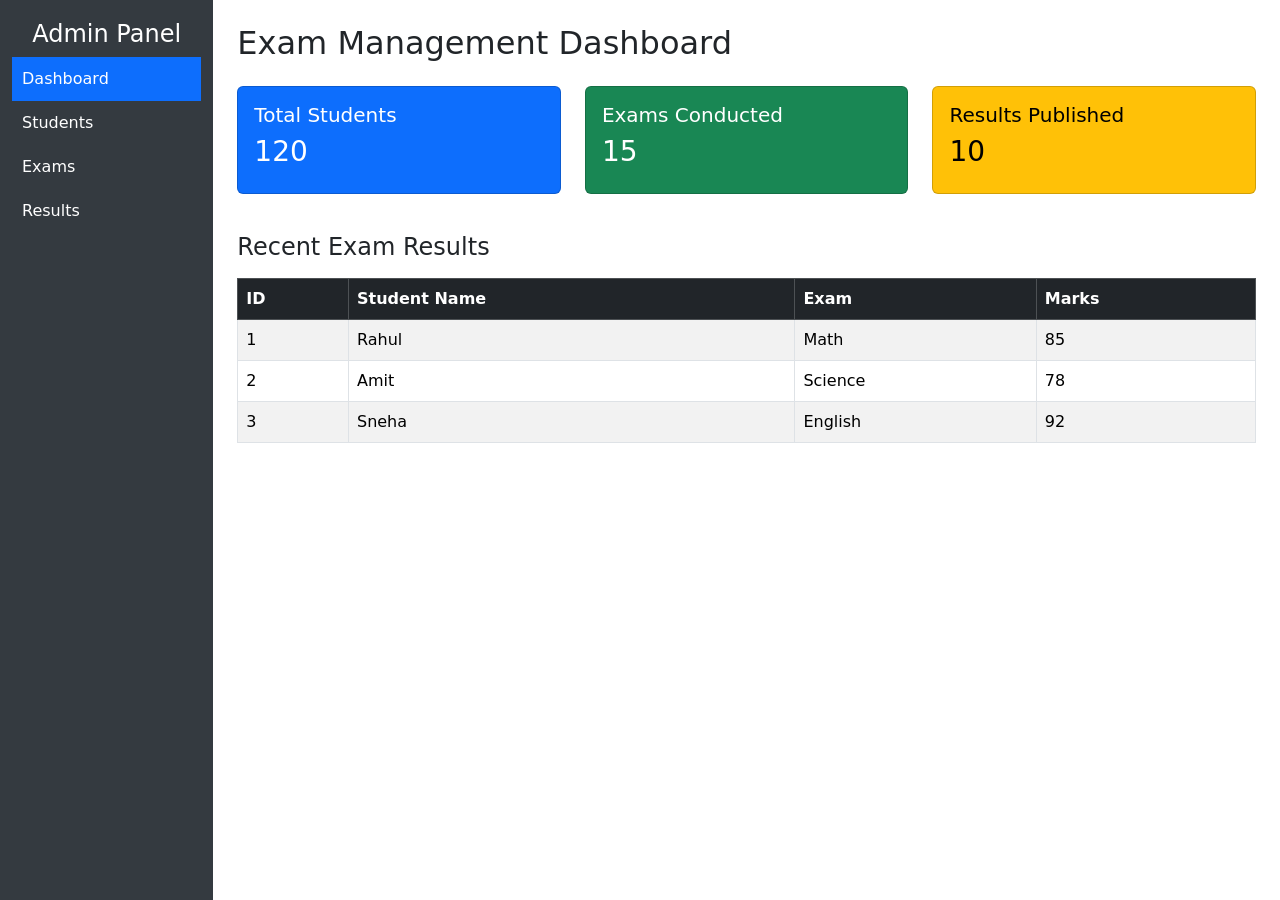
<file: chit_1/index.html>
<!DOCTYPE html>
<html lang="en">
<head>
    <meta charset="UTF-8">
    <title>Exam Admin Dashboard</title>

    <!-- Bootstrap CDN -->
    <link href="https://cdn.jsdelivr.net/npm/bootstrap@5.3.0/dist/css/bootstrap.min.css" rel="stylesheet">

    <style>
        body {
            overflow-x: hidden;
        }

        /* Sidebar */
        .sidebar {
            height: 100vh;
            background-color: #343a40;
            color: white;
            padding-top: 20px;
        }

        .sidebar a {
            color: white;
            display: block;
            padding: 10px;
            text-decoration: none;
        }

        .sidebar a:hover {
            background-color: #495057;
        }

        /* Cards spacing */
        .card {
            margin-bottom: 15px;
        }
    </style>
</head>

<body>

<div class="container-fluid">
    <div class="row">

        <!-- Sidebar -->
        <div class="col-md-2 sidebar">
            <h4 class="text-center">Admin Panel</h4>
            <a href="#"  class="nav-link active bg-primary text-white"  >Dashboard</a>
            <a href="#">Students</a>
            <a href="#">Exams</a>
            <a href="#">Results</a>
        </div>

        <!-- Main Content -->
        <div class="col-md-10 p-4">

            <h2>Exam Management Dashboard</h2>

            <!-- Cards Section -->
            <div class="row mt-4">
                <div class="col-md-4">
                    <div class="card text-bg-primary">
                        <div class="card-body">
                            <h5>Total Students</h5>
                            <h3>120</h3>
                        </div>
                    </div>
                </div>

                <div class="col-md-4">
                    <div class="card text-bg-success">
                        <div class="card-body">
                            <h5>Exams Conducted</h5>
                            <h3>15</h3>
                        </div>
                    </div>
                </div>

                <div class="col-md-4">
                    <div class="card text-bg-warning">
                        <div class="card-body">
                            <h5>Results Published</h5>
                            <h3>10</h3>
                        </div>
                    </div>
                </div>
            </div>

            <!-- Table Section -->
            <div class="mt-4">
                <h4>Recent Exam Results</h4>

                <table class="table table-bordered table-striped mt-3">
                    <thead class="table-dark">
                        <tr>
                            <th>ID</th>
                            <th>Student Name</th>
                            <th>Exam</th>
                            <th>Marks</th>
                        </tr>
                    </thead>

                    <tbody>
                        <tr>
                            <td>1</td>
                            <td>Rahul</td>
                            <td>Math</td>
                            <td>85</td>
                        </tr>
                        <tr>
                            <td>2</td>
                            <td>Amit</td>
                            <td>Science</td>
                            <td>78</td>
                        </tr>
                        <tr>
                            <td>3</td>
                            <td>Sneha</td>
                            <td>English</td>
                            <td>92</td>
                        </tr>
                    </tbody>
                </table>

            </div>

        </div>
    </div>
</div>

</body>
</html>
</file>
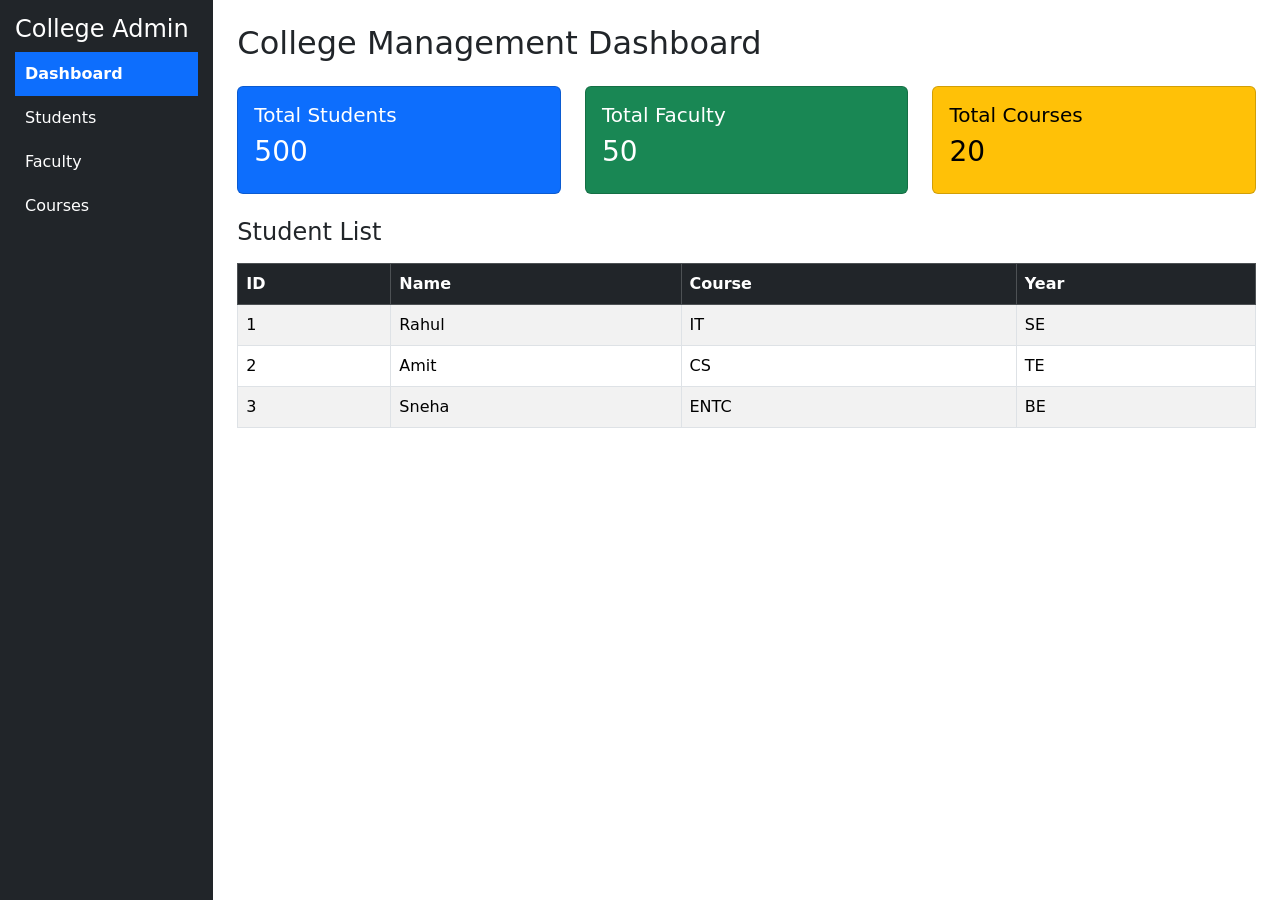
<file: chit_12/index.html>
<!DOCTYPE html>
<html lang="en">
<head>
    <meta charset="UTF-8">
    <title>College Admin Dashboard</title>

    <!-- Bootstrap CDN -->
    <link href="https://cdn.jsdelivr.net/npm/bootstrap@5.3.0/dist/css/bootstrap.min.css" rel="stylesheet">

    <style>
        .sidebar {
            height: 100vh;
            background-color: #212529;
            color: white;
            padding: 15px;
        }

        .sidebar a {
            display: block;
            color: white;
            padding: 10px;
            text-decoration: none;
        }

        .sidebar a:hover {
            background-color: #0d6efd;
        }

        .sidebar a.active {
            background-color: #0d6efd;
            font-weight: bold;
        }
    </style>
</head>

<body>

<div class="container-fluid">
    <div class="row">

        <!-- Sidebar -->
        <div class="col-md-2 sidebar">
            <h4>College Admin</h4>
            <a href="#" class="active">Dashboard</a>
            <a href="#">Students</a>
            <a href="#">Faculty</a>
            <a href="#">Courses</a>
        </div>

        <!-- Main Content -->
        <div class="col-md-10 p-4">

            <h2>College Management Dashboard</h2>

            <!-- Cards -->
            <div class="row mt-4">

                <div class="col-md-4">
                    <div class="card text-bg-primary">
                        <div class="card-body">
                            <h5>Total Students</h5>
                            <h3>500</h3>
                        </div>
                    </div>
                </div>

                <div class="col-md-4">
                    <div class="card text-bg-success">
                        <div class="card-body">
                            <h5>Total Faculty</h5>
                            <h3>50</h3>
                        </div>
                    </div>
                </div>

                <div class="col-md-4">
                    <div class="card text-bg-warning">
                        <div class="card-body">
                            <h5>Total Courses</h5>
                            <h3>20</h3>
                        </div>
                    </div>
                </div>

            </div>

            <!-- Table -->
            <div class="mt-4">
                <h4>Student List</h4>

                <table class="table table-bordered table-striped mt-3">
                    <thead class="table-dark">
                        <tr>
                            <th>ID</th>
                            <th>Name</th>
                            <th>Course</th>
                            <th>Year</th>
                        </tr>
                    </thead>

                    <tbody>
                        <tr>
                            <td>1</td>
                            <td>Rahul</td>
                            <td>IT</td>
                            <td>SE</td>
                        </tr>
                        <tr>
                            <td>2</td>
                            <td>Amit</td>
                            <td>CS</td>
                            <td>TE</td>
                        </tr>
                        <tr>
                            <td>3</td>
                            <td>Sneha</td>
                            <td>ENTC</td>
                            <td>BE</td>
                        </tr>
                    </tbody>
                </table>

            </div>

        </div>
    </div>
</div>

</body>
</html>
</file>
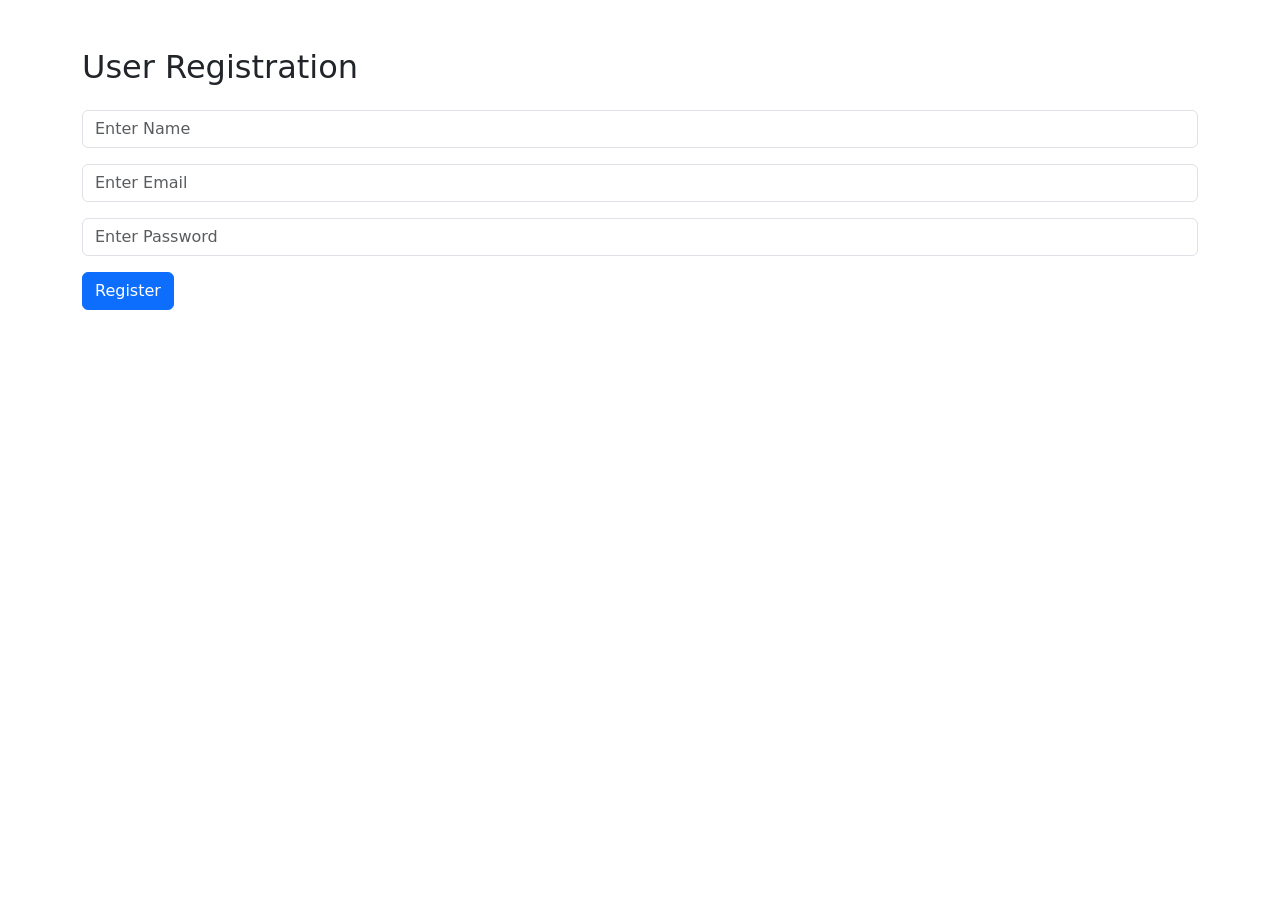
<file: chit_2/index.html>
<!DOCTYPE html>
<html lang="en">
<head>
    <meta charset="UTF-8">
    <title>Registration</title>

    <!-- Bootstrap CDN -->
    <link href="https://cdn.jsdelivr.net/npm/bootstrap@5.3.0/dist/css/bootstrap.min.css" rel="stylesheet">
</head>

<body class="container mt-5">

<h2>User Registration</h2>

<form id="regForm" class="mt-4">

    <input type="text" id="name" class="form-control mb-3" placeholder="Enter Name" required>

    <input type="email" id="email" class="form-control mb-3" placeholder="Enter Email" required>

    <input type="password" id="password" class="form-control mb-3" placeholder="Enter Password" required>

    <button class="btn btn-primary">Register</button>

</form>

<script>
document.getElementById("regForm").addEventListener("submit", function(e) {
    e.preventDefault();

    // Get data
    let user = {
        name: document.getElementById("name").value,
        email: document.getElementById("email").value,
        password: document.getElementById("password").value
    };

    // AJAX POST (dummy API)
    fetch("https://jsonplaceholder.typicode.com/posts", {
        method: "POST",
        body: JSON.stringify(user),
        headers: {
            "Content-type": "application/json"
        }
    })
    .then(res => res.json())
    .then(data => {
        console.log("Posted:", data);
    });

    // Store in localStorage
    let users = JSON.parse(localStorage.getItem("users")) || [];
    users.push(user);
    localStorage.setItem("users", JSON.stringify(users));

    // Redirect to next page
    window.location.href = "display.html";
});
</script>

</body>
</html>
</file>
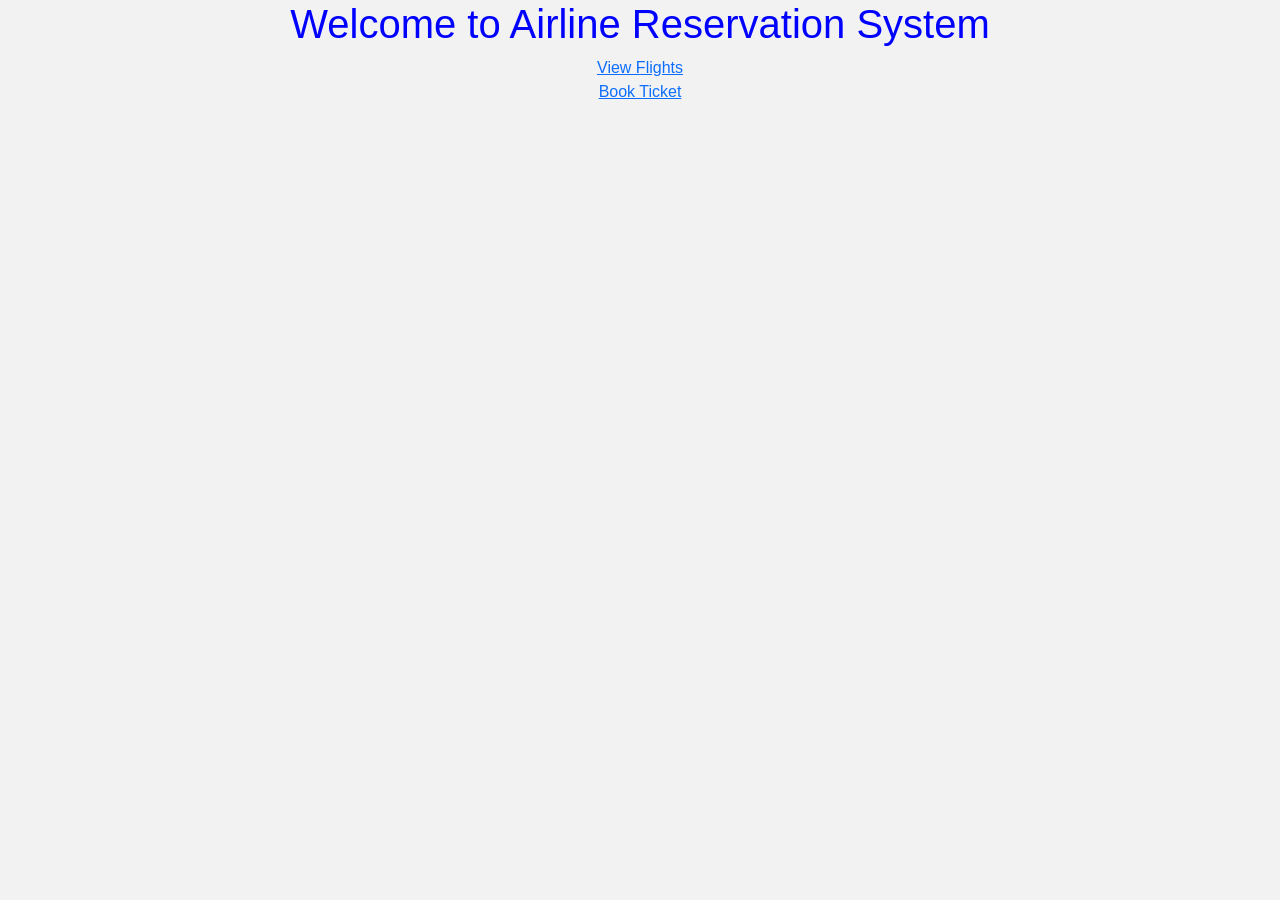
<file: chit_5/airline-app/public/index.html>
<!DOCTYPE html>
<html>
<head>
    <link href="https://cdn.jsdelivr.net/npm/bootstrap@5.3.0/dist/css/bootstrap.min.css" rel="stylesheet">

    <title>Airline System</title>
    <link rel="stylesheet" href="style.css">
</head>
<body>
    <div class="container-fluid"  >
    <h1>Welcome to Airline Reservation System</h1>

    <a href="flights.html">View Flights</a><br>
    <a href="booking.html" >Book Ticket</a>

    </div>
                      
</body>
</html>

<!-- // node server.js . run application -->
</file>
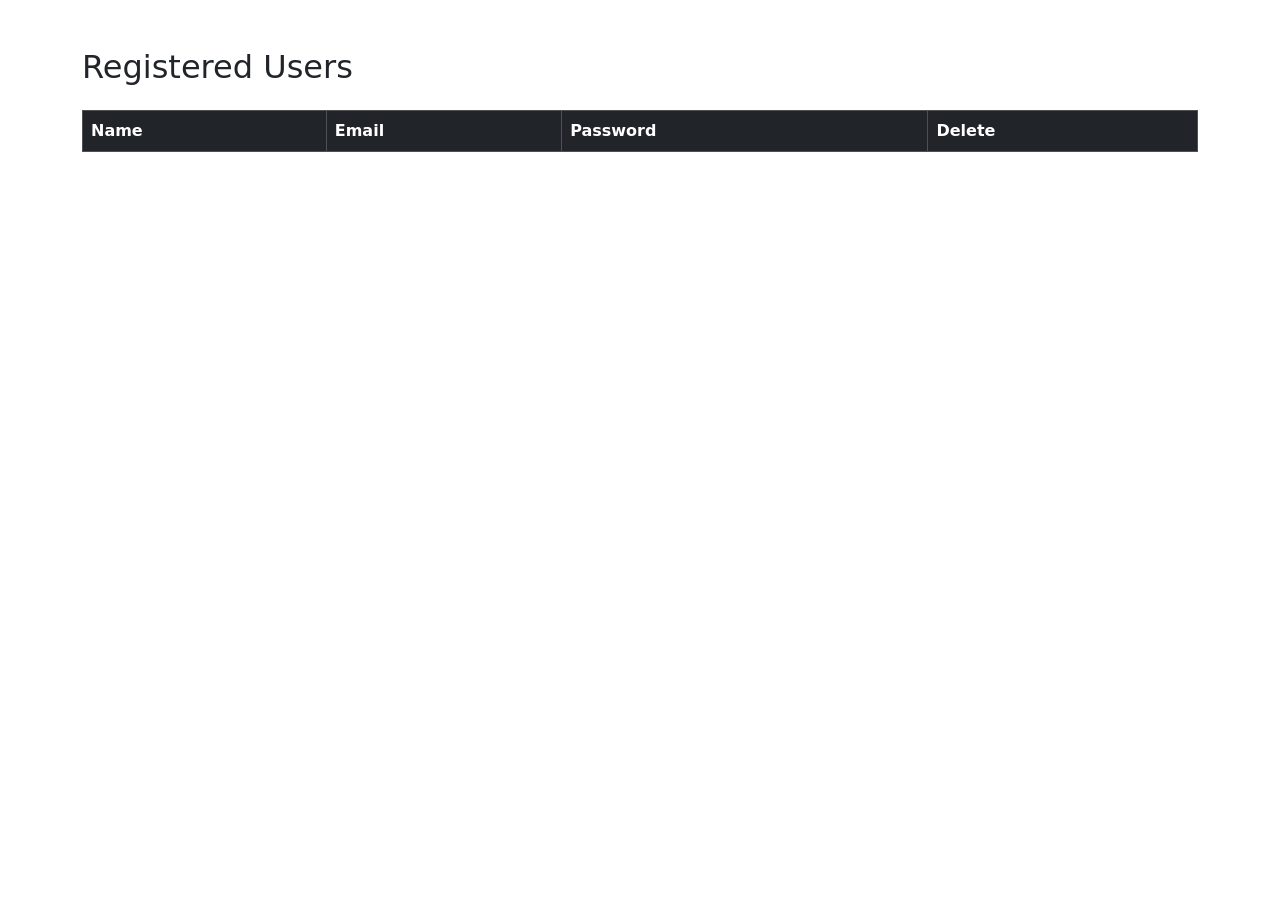
<file: chit_2/display.html>
<!DOCTYPE html>
<html lang="en">
<head>
    <meta charset="UTF-8">
    <title>Users List</title>

    <!-- Bootstrap CDN -->
    <link href="https://cdn.jsdelivr.net/npm/bootstrap@5.3.0/dist/css/bootstrap.min.css" rel="stylesheet">
</head>

<body class="container mt-5">

<h2>Registered Users</h2>

<table class="table table-bordered mt-4">
    <thead class="table-dark">
        <tr>
            <th>Name</th>
            <th>Email</th>
            <th>Password</th>
            <th>Delete</th>
        </tr>
    </thead>
    <tbody id="userTable"></tbody>
</table>

<script>
let users = JSON.parse(localStorage.getItem("users")) || [];

let table = document.getElementById("userTable");
function deleteUser(index) {

    let users = JSON.parse(localStorage.getItem("users")) || [];

    // Remove selected user
    users.splice(index, 1);

    // Save updated data
    localStorage.setItem("users", JSON.stringify(users));

    // Reload page
    location.reload();
}

users.forEach((user, index) => {
    let row = `
        <tr>
            <td>${user.name}</td>
            <td>${user.email}</td>
            <td>${user.password}</td>
            <td>
                <button onclick="deleteUser(${index})" class="btn btn-danger btn-sm">Delete</button>
            </td>

        </tr>
    `;
    table.innerHTML += row;
});
</script>

</body>
</html>
</file>
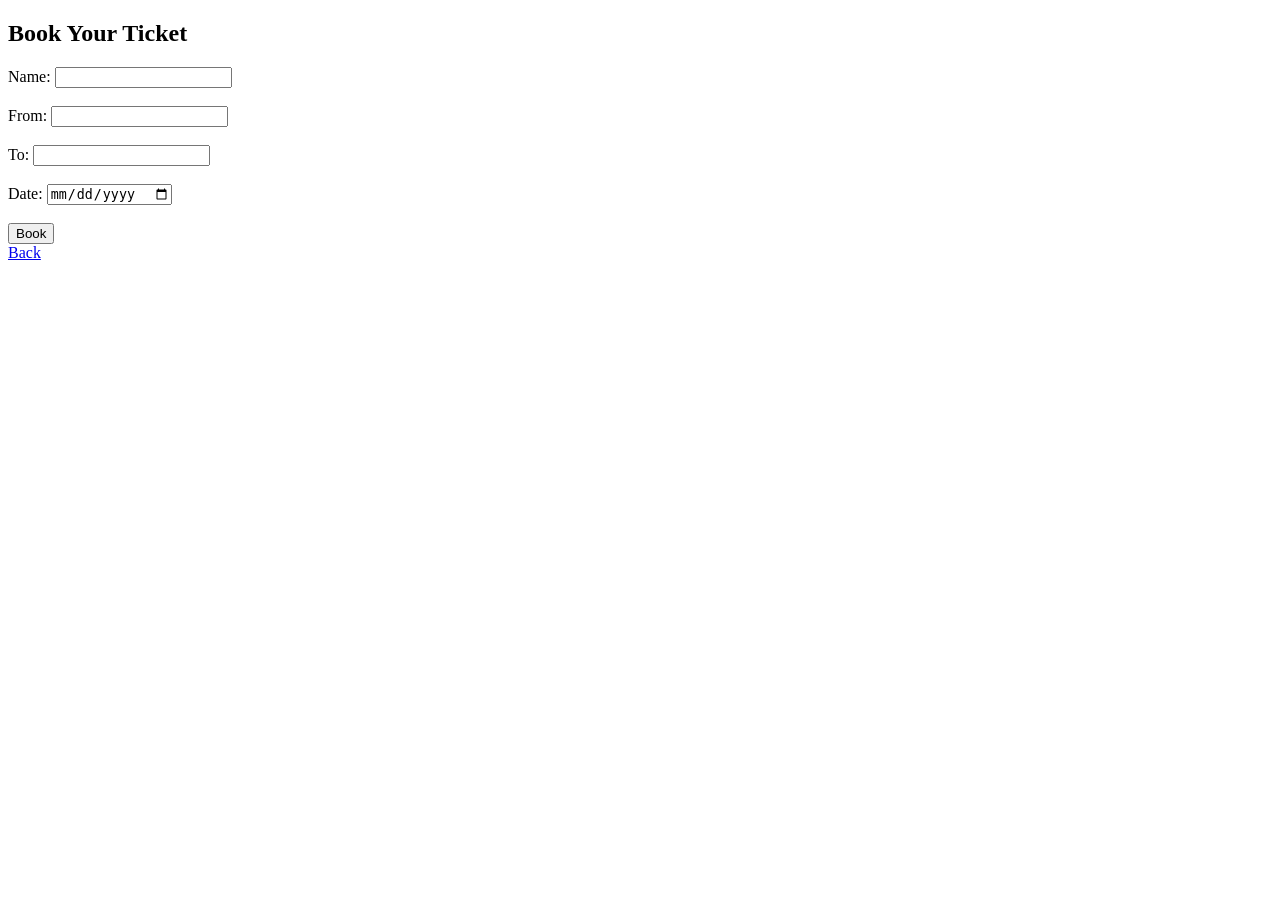
<file: chit_5/airline-app/public/booking.html>
<!DOCTYPE html>
<html>
<head>
    <title>Booking</title>
</head>
<body>
    <h2>Book Your Ticket</h2>

    <form>
        Name: <input type="text"><br><br>
        From: <input type="text"><br><br>
        To: <input type="text"><br><br>
        Date: <input type="date"><br><br>

        <button type="submit">Book</button>
    </form>

    <a href="index.html">Back</a>
</body>
</html>
</file>
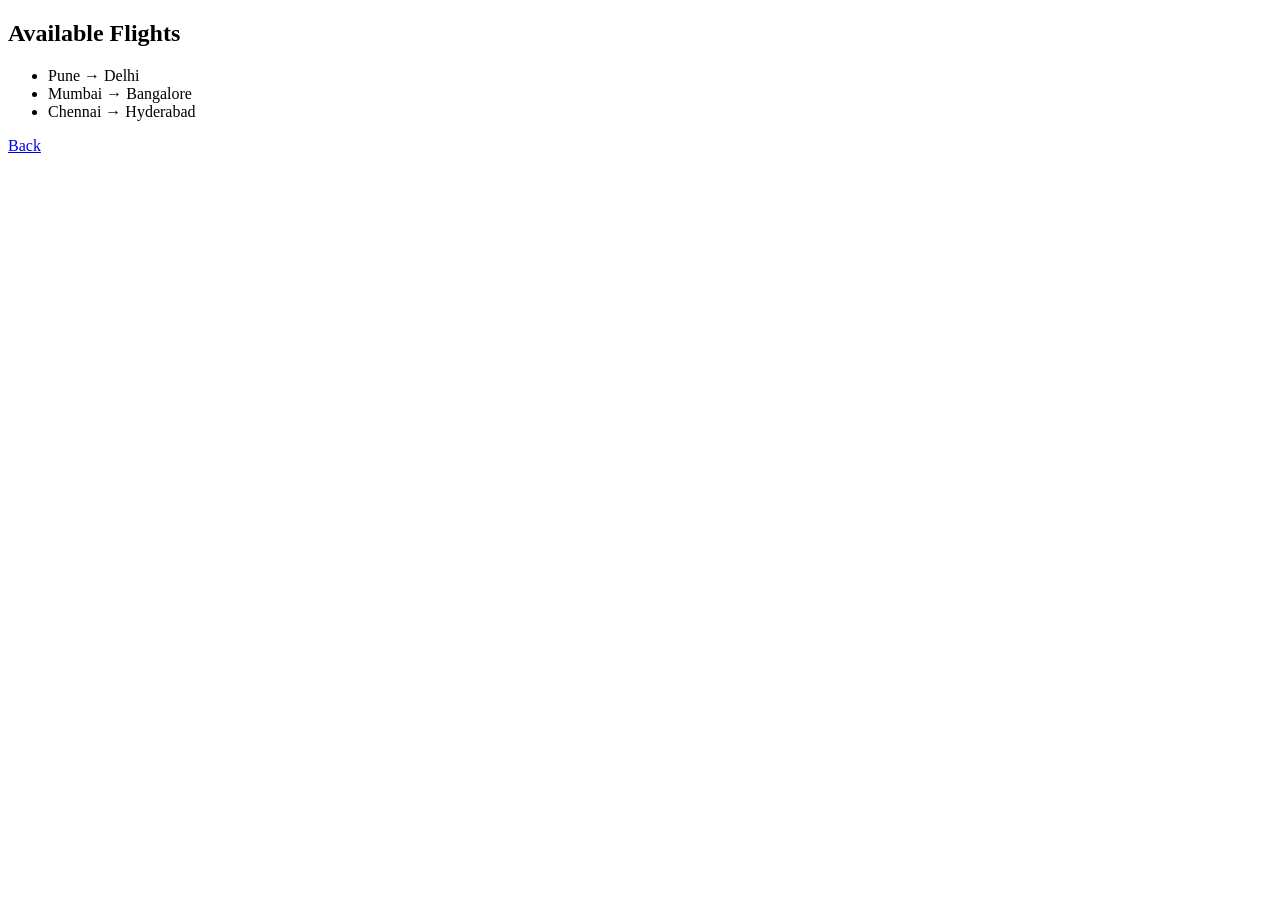
<file: chit_5/airline-app/public/flights.html>
<!DOCTYPE html>
<html>
<head>
    <title>Flights</title>
</head>
<body>
    <h2>Available Flights</h2>

    <ul>
        <li>Pune → Delhi</li>
        <li>Mumbai → Bangalore</li>
        <li>Chennai → Hyderabad</li>
    </ul>

    <a href="index.html">Back</a>
</body>
</html>
</file>
<file: chit_5/airline-app/public/style.css>
body {
    font-family: Arial;
    text-align: center;
    background-color: #f2f2f2;
}

h1 {
    color: blue;
}
</file>
